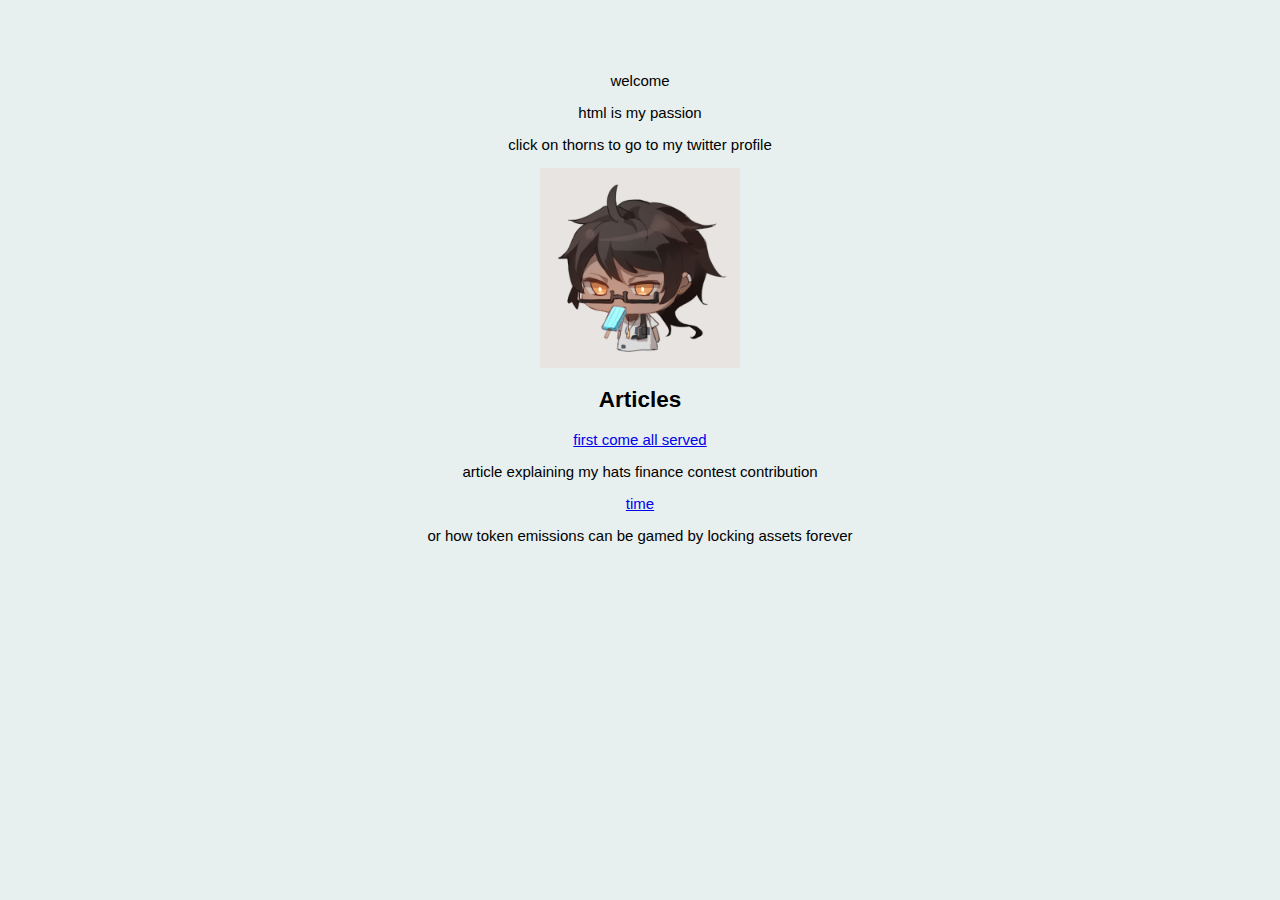
<file: index.html>
<html>
<head>
<title>rokinot's page</title>
<link rel="stylesheet" href="/style.css">

welcome
</head>
<body>
<p>html is my passion</p>
<p>click on thorns to go to my twitter profile</p>

<a href="https://twitter.com/rokinot">
<img src="/thorns.jpg" alt="twitter" width="200" height="200"> 
</a>

<h2>Articles</h2>

<a href="hatsfinance">first come all served</a>
<p>article explaining my hats finance contest contribution</p>
<p><a href="time">time</a></p>
<p>or how token emissions can be gamed by locking assets forever</p>
</body>
</html>
</file>
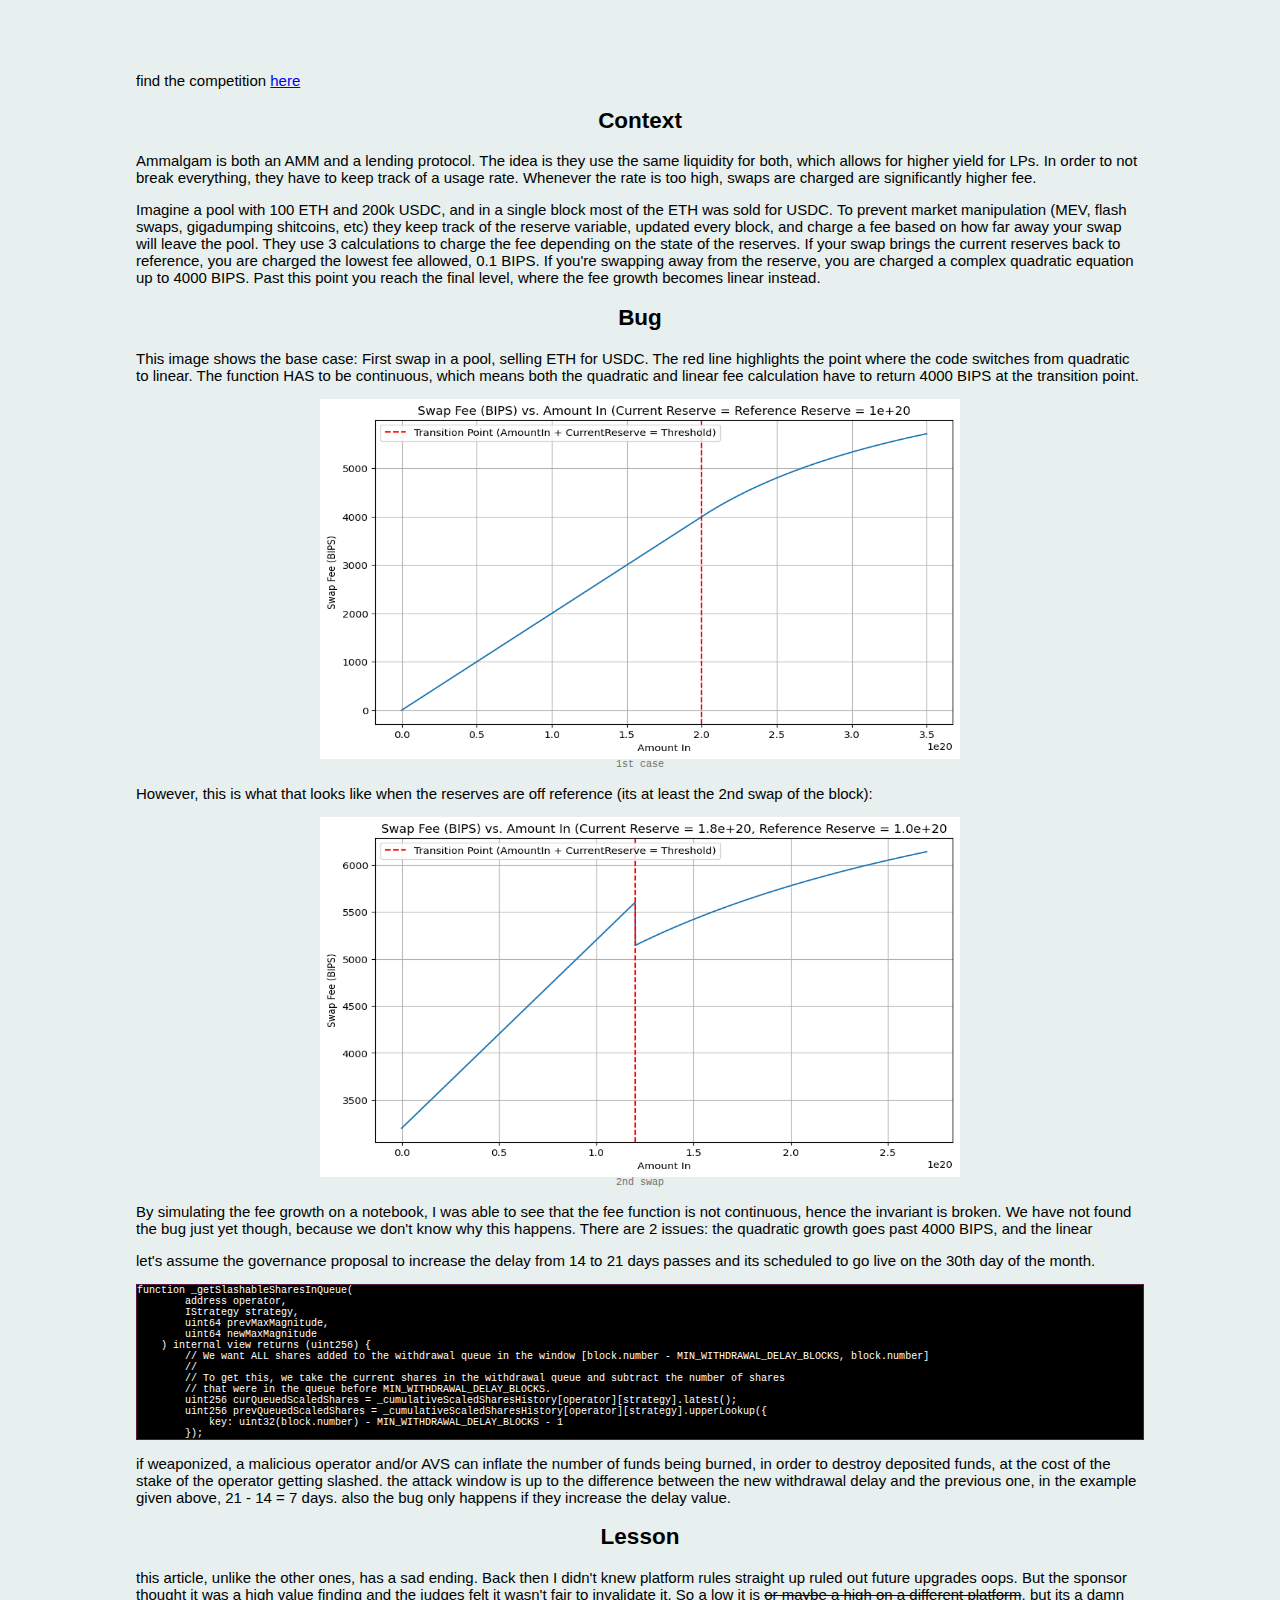
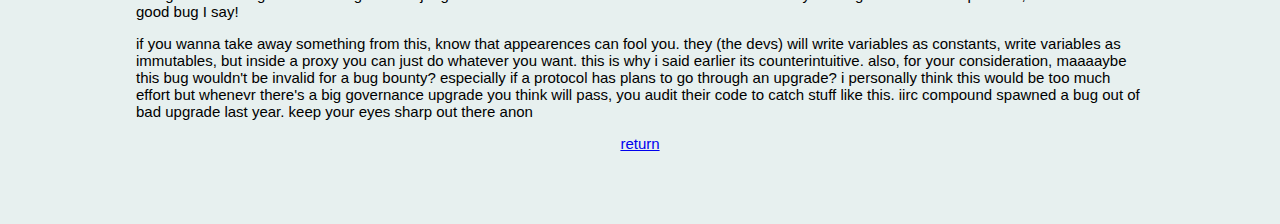
<file: buginabug.html>
<head>
    <title>bug inside a bug inside a bug</title>
    <link rel="stylesheet" href="/style.css">
    </head>
    <style>
    p {
            text-align: start;
    }
            
    </style>
    <body>
    <p>find the competition
    <a href="http://cantina.xyz/competitions/02c29467-cb27-4beb-b2ef-500ad95e1a51">here</a>
    </p>
    <h2 id="-context-">Context</h2>
    <p>Ammalgam is both an AMM and a lending protocol. The idea is they use the same liquidity for both, which allows for higher yield for LPs. In order to not break everything, they have to keep track of a usage rate. Whenever the rate is too high, swaps are charged are significantly higher fee.</p>
    <p>Imagine a pool with 100 ETH and 200k USDC, and in a single block most of the ETH was sold for USDC. To prevent market manipulation (MEV, flash swaps, gigadumping shitcoins, etc) they keep track of the reserve variable, updated every block, and charge a fee based on how far away your swap will leave the pool. They use 3 calculations to charge the fee depending on the state of the reserves. If your swap brings the current reserves back to reference, you are charged the lowest fee allowed, 0.1 BIPS. If you're swapping away from the reserve, you are charged a complex quadratic equation up to 4000 BIPS. Past this point you reach the final level, where the fee growth becomes linear instead. </p>
    <h2 id="-the-bug-">Bug</h2>
    <p>This image shows the base case: First swap in a pool, selling ETH for USDC. The red line highlights the point where the code switches from quadratic to linear. The function HAS to be continuous, which means both the quadratic and linear fee calculation have to return 4000 BIPS at the transition point.</p>
    <img src="/ammalgam1.png" alt="ammalgam10" width="640" height="360"> <figcaption>1st case</figcaption>
    <p>However, this is what that looks like when the reserves are off reference (its at least the 2nd swap of the block): </p>
    <img src="/ammalgam2.png" alt="ammalgam11" width="640" height="360"> <figcaption>2nd swap</figcaption>
    <p>By simulating the fee growth on a notebook, I was able to see that the fee function is not continuous, hence the invariant is broken. We have not found the bug just yet though, because we don't know why this happens. There are 2 issues: the quadratic growth goes past 4000 BIPS, and the linear </p>
    <p>let's assume the governance proposal to increase the delay from 14 to 21 days passes and its scheduled to go live on the 30th day of the month.</p>
    <pre><code><span class="hljs-keyword">function</span> <span class="hljs-title">_getSlashableSharesInQueue(</span>
        address operator,
        IStrategy strategy,
        uint64 prevMaxMagnitude,
        uint64 newMaxMagnitude
    ) internal view returns (uint256) {
        // We want ALL shares added to the withdrawal queue in the window [block.number - MIN_WITHDRAWAL_DELAY_BLOCKS, block.number]
        //
        // To get this, we take the current shares in the withdrawal queue and subtract the number of shares
        // that were in the queue before MIN_WITHDRAWAL_DELAY_BLOCKS.
        uint256 curQueuedScaledShares = _cumulativeScaledSharesHistory[operator][strategy].latest();
        uint256 prevQueuedScaledShares = _cumulativeScaledSharesHistory[operator][strategy].upperLookup({
            key: uint32(block.number) - MIN_WITHDRAWAL_DELAY_BLOCKS - 1
        });</code></pre>
    <p>if weaponized, a malicious operator and/or AVS can inflate the number of funds being burned, in order to destroy deposited funds, at the cost of the stake of the operator getting slashed. the attack window is up to the difference between the new withdrawal delay and the previous one, in the example given above, 21 - 14 = 7 days. also the bug only happens if they increase the delay value.</p>
    <p></p>
    <h2 id="-context-">Lesson</h2>
    <p>this article, unlike the other ones, has a sad ending. Back then I didn't knew platform rules straight up ruled out future upgrades oops. But the sponsor thought it was a high value finding and the judges felt it wasn't fair to invalidate it. So a low it is <s>or maybe a high on a different platform</s>, but its a damn good bug I say!</p>
    <p>if you wanna take away something from this, know that appearences can fool you. they (the devs) will write variables as constants, write variables as immutables, but inside a proxy you can just do whatever you want. this is why i said earlier its counterintuitive. also, for your consideration, maaaaybe this bug wouldn't be invalid for a bug bounty? especially if a protocol has plans to go through an upgrade? i personally think this would be too much effort but whenevr there's a big governance upgrade you think will pass, you audit their code to catch stuff like this. iirc compound spawned a bug out of bad upgrade last year. keep your eyes sharp out there anon</p>
    <p></p>
    <a href="index">return</a>
    </body>
</file>
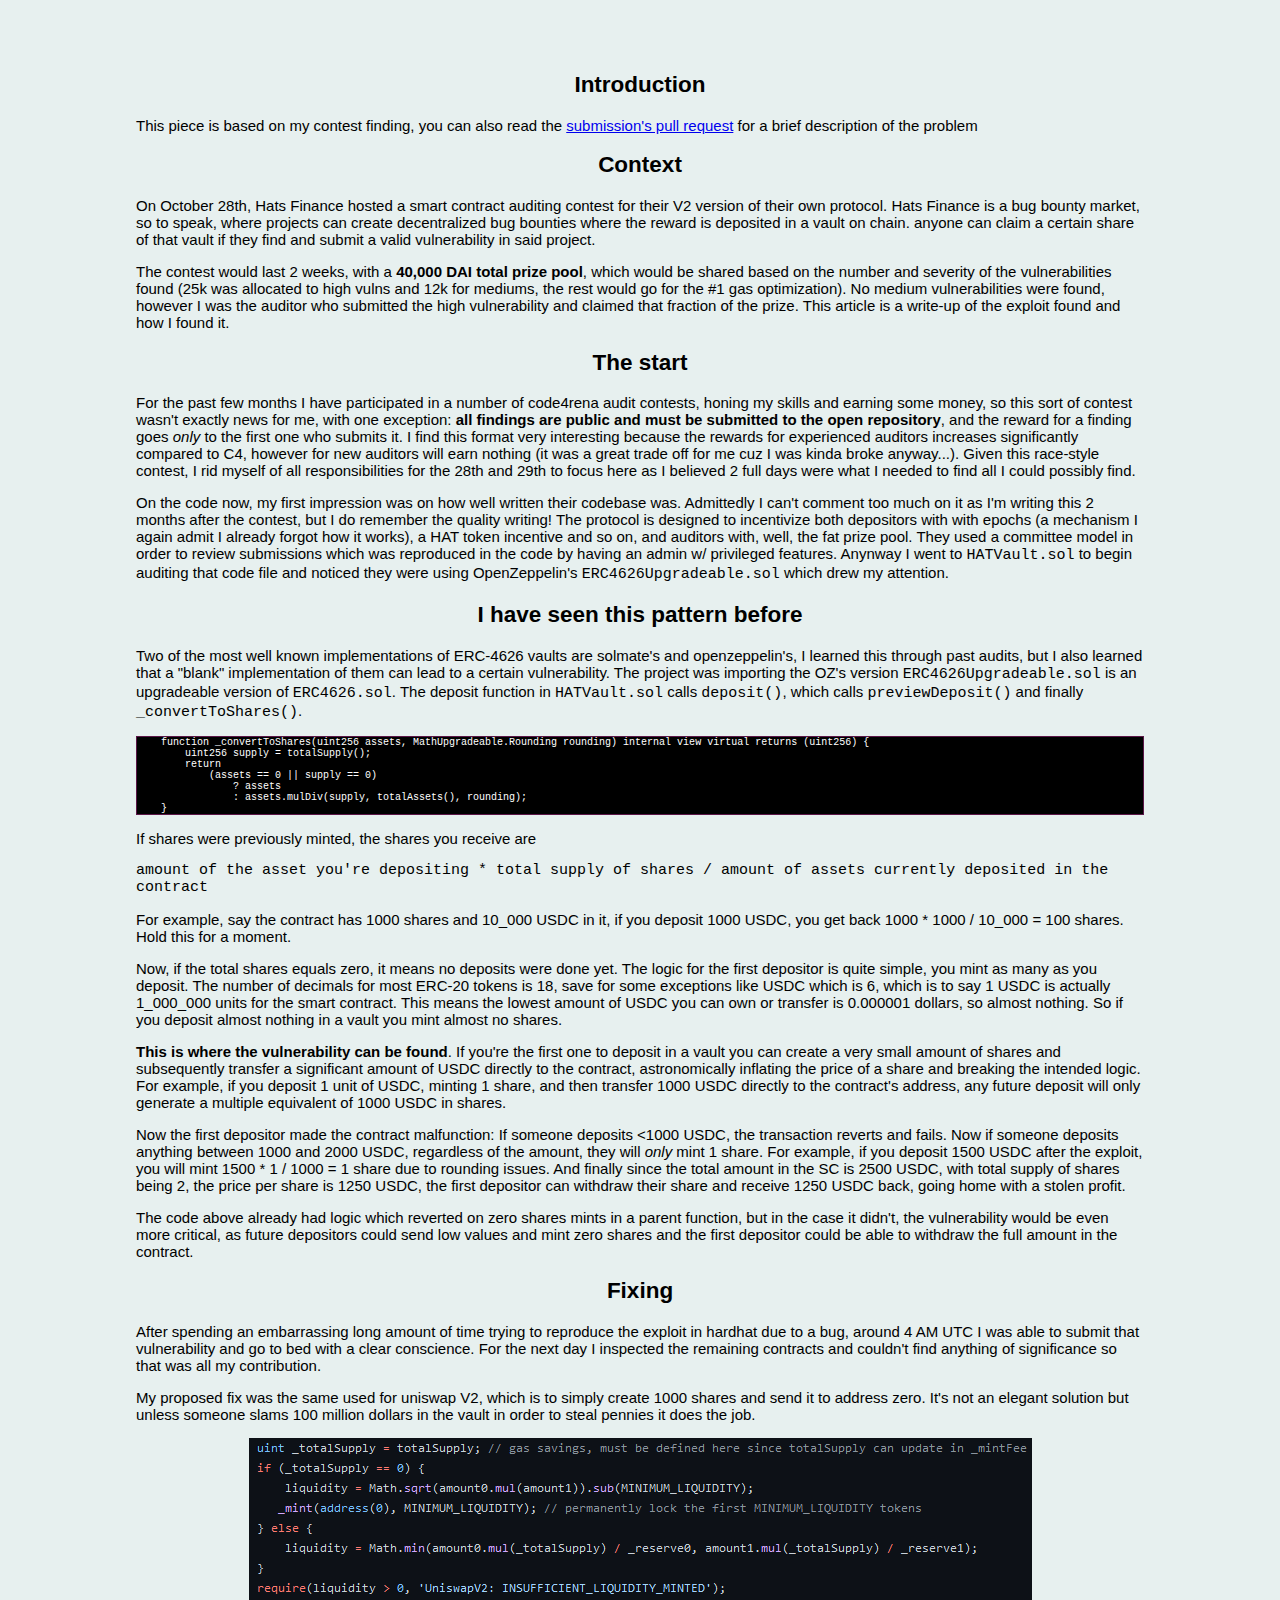
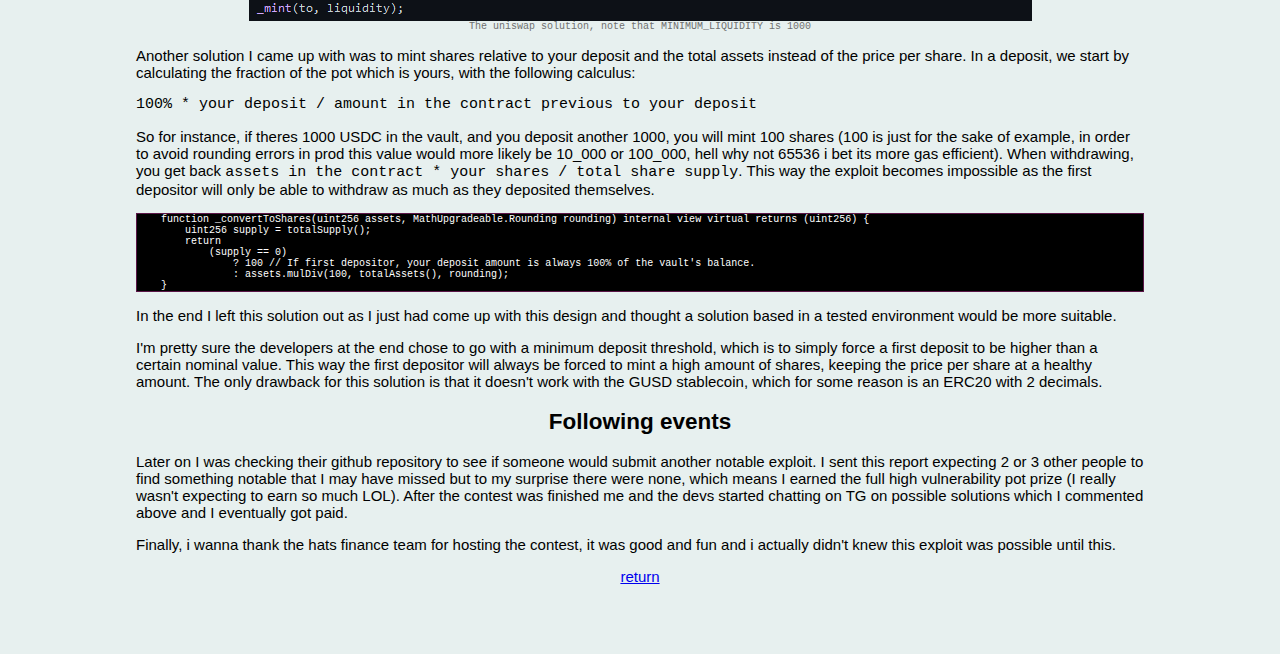
<file: hatsfinance.html>
<head>
<title>first come all served</title>
<link rel="stylesheet" href="/style.css">
</head>
<style>
p {
        text-align: start;
}
        
</style>
<body>
<h2 id="-endtroducing-">Introduction</h2>
<p>This piece is based on my contest finding, you can also read the
<a href="https://github.com/hats-finance/hats-contracts/pull/393#event-7699441361">submission's pull request</a> for a brief description of the problem
</p>
<h2 id="-context-">Context</h2>
<p>On October 28th, Hats Finance hosted a smart contract auditing contest for their V2 version of their own protocol. Hats Finance is a bug bounty market, so to speak, where projects can create decentralized bug bounties where the reward is deposited in a vault on chain. anyone can claim a certain share of that vault if they find and submit a valid vulnerability in said project. </p>
<p>The contest would last 2 weeks, with a <strong>40,000 DAI total prize pool</strong>, which would be shared based on the number and severity of the vulnerabilities found (25k was allocated to high vulns and 12k for mediums, the rest would go for the #1 gas optimization). No medium vulnerabilities were found, however I was the auditor who submitted the high vulnerability and claimed that fraction of the prize. This article is a write-up of the exploit found and how I found it.</p>
<h2 id="-the-start-">The start</h2>
<p>For the past few months I have participated in a number of code4rena audit contests, honing my skills and earning some money, so this sort of contest wasn&#39;t exactly news for me, with one exception: <strong>all findings are public and must be submitted to the open repository</strong>, and the reward for a finding goes <em>only</em> to the first one who submits it. I find this format very interesting because the rewards for experienced auditors increases significantly compared to C4, however for new auditors will earn nothing (it was a great trade off for me cuz I was kinda broke anyway...). Given this race-style contest, I rid myself of all responsibilities for the 28th and 29th to focus here as I believed 2 full days were what I needed to find all I could possibly find.</p>
<p> On the code now, my first impression was on how well written their codebase was. Admittedly I can&#39;t comment too much on it as I&#39;m writing this 2 months after the contest, but I do remember the quality writing! The protocol is designed to incentivize both depositors with with epochs (a mechanism I again admit I already forgot how it works), a HAT token incentive and so on, and auditors with, well, the fat prize pool. They used a committee model in order to review submissions which was reproduced in the code by having an admin w/ privileged features. Anynway I went to <code>HATVault.sol</code> to begin auditing that code file and noticed they were using OpenZeppelin&#39;s <code>ERC4626Upgradeable.sol</code> which drew my attention.</p>
<h2 id="-i-have-seen-this-pattern-before-">I have seen this pattern before</h2>
<p>Two of the most well known implementations of ERC-4626 vaults are solmate&#39;s and openzeppelin&#39;s, I learned this through past audits, but I also learned that a &quot;blank&quot; implementation of them can lead to a certain vulnerability. The project was importing the OZ&#39;s version <code>ERC4626Upgradeable.sol</code> is an upgradeable version of <code>ERC4626.sol</code>. The deposit function in <code>HATVault.sol</code> calls <code>deposit()</code>, which calls <code>previewDeposit()</code> and finally <code>_convertToShares()</code>.</p>
<pre><code>    <span class="hljs-keyword">function</span> <span class="hljs-title">_convertToShares</span>(uint256 assets, MathUpgradeable.Rounding rounding) internal view virtual returns (uint256) {
        uint256 supply = totalSupply();
        <span class="hljs-keyword">return</span>
            (assets == <span class="hljs-number">0</span> || supply == <span class="hljs-number">0</span>)
                ? assets
                : <span class="hljs-type">assets.mulDiv</span>(supply, totalAssets(), rounding);
    }
</code></pre>
<p>If shares were previously minted, the shares you receive are </p>
<p><code>amount of the asset you&#39;re depositing * total supply of shares / amount of assets currently deposited in the contract</code></p>
<p>For example, say the contract has 1000 shares and 10_000 USDC in it, if you deposit 1000 USDC, you get back 1000 * 1000 / 10_000 = 100 shares. Hold this for a moment.</p>
<p>Now, if the total shares equals zero, it means no deposits were done yet. The logic for the first depositor is quite simple, you mint as many as you deposit. The number of decimals for most ERC-20 tokens is 18, save for some exceptions like USDC which is 6, which is to say 1 USDC is actually 1_000_000 units for the smart contract. This means the lowest amount of USDC you can own or transfer is 0.000001 dollars, so almost nothing. So if you deposit almost nothing in a vault you mint almost no shares.</p>
<p><strong>This is where the vulnerability can be found</strong>. If you&#39;re the first one to deposit in a vault you can create a very small amount of shares and subsequently transfer a significant amount of USDC directly to the contract, astronomically inflating the price of a share and breaking the intended logic. For example, if you deposit 1 unit of USDC, minting 1 share, and then transfer 1000 USDC directly to the contract&#39;s address, any future deposit will only generate a multiple equivalent of 1000 USDC in shares. </p>
<p>Now the first depositor made the contract malfunction: If someone deposits &lt;1000 USDC, the transaction reverts and fails. Now if someone deposits anything between 1000 and 2000 USDC, regardless of the amount, they will <em>only</em> mint 1 share. For example, if you deposit 1500 USDC after the exploit, you will mint 1500 * 1 / 1000 = 1 share due to rounding issues. And finally since the total amount in the SC is 2500 USDC, with total supply of shares being 2, the price per share is 1250 USDC, the first depositor can withdraw their share and receive 1250 USDC back, going home with a stolen profit.</p>
<p>The code above already had logic which reverted on zero shares mints in a parent function, but in the case it didn&#39;t, the vulnerability would be even more critical, as future depositors could send low values and mint zero shares and the first depositor could be able to withdraw the full amount in the contract.</p>
<h2 id="-fixing-">Fixing</h2>
<p>After spending an embarrassing long amount of time trying to reproduce the exploit in hardhat due to a bug, around 4 AM UTC I was able to submit that vulnerability and go to bed with a clear conscience. For the next day I inspected the remaining contracts and couldn&#39;t find anything of significance so that was all my contribution.</p>
<p>My proposed fix was the same used for uniswap V2, which is to simply create 1000 shares and send it to address zero. It&#39;s not an elegant solution but unless someone slams 100 million dollars in the vault in order to steal pennies it does the job. </p>
<img src="/univ2.PNG" alt="univ2solution"> <figcaption>The uniswap solution, note that MINIMUM_LIQUIDITY is 1000</figcaption>
<p>Another solution I came up with was to mint shares relative to your deposit and the total assets instead of the price per share. In a deposit, we start by calculating the fraction of the pot which is yours, with the following calculus: </p>
<p><code>100% * your deposit / amount in the contract previous to your deposit</code></p>
<p>So for instance, if theres 1000 USDC in the vault, and you deposit another 1000, you will mint 100 shares (100 is just for the sake of example, in order to avoid rounding errors in prod this value would more likely be 10_000 or 100_000, hell why not 65536 i bet its more gas efficient). When withdrawing, you get back <code>assets in the contract * your shares / total share supply</code>. This way the exploit becomes impossible as the first depositor will only be able to withdraw as much as they deposited themselves. </p>
<pre><code>    <span class="hljs-keyword">function</span> <span class="hljs-title">_convertToShares</span>(uint256 assets, MathUpgradeable.Rounding rounding) internal view virtual returns (uint256) {
        uint256 supply = totalSupply();
        <span class="hljs-keyword">return</span>
            (supply == <span class="hljs-number">0</span>)
                ? <span class="hljs-number">100</span> // <span class="hljs-keyword">If</span> first depositor, your deposit amount <span class="hljs-keyword">is</span> always <span class="hljs-number">100</span>% <span class="hljs-keyword">of</span> the vault<span class="hljs-symbol">'s</span> balance.
                : <span class="hljs-type">assets.mulDiv</span>(<span class="hljs-number">100</span>, totalAssets(), rounding);
    }
</code></pre><p>In the end I left this solution out as I just had come up with this design and thought a solution based in a tested environment would be more suitable.</p>
<p>I&#39;m pretty sure the developers at the end chose to go with a minimum deposit threshold, which is to simply force a first deposit to be higher than a certain nominal value. This way the first depositor will always be forced to mint a high amount of shares, keeping the price per share at a healthy amount. The only drawback for this solution is that it doesn&#39;t work with the GUSD stablecoin, which for some reason is an ERC20 with 2 decimals.</p>
<h2 id="-following-events-">Following events</h2>
<p>Later on I was checking their github repository to see if someone would submit another notable exploit. I sent this report expecting 2 or 3 other people to find something notable that I may have missed but to my surprise there were none, which means I earned the full high vulnerability pot prize (I really wasn&#39;t expecting to earn so much LOL). After the contest was finished me and the devs started chatting on TG on possible solutions which I commented above and I eventually got paid.</p>
<p>Finally, i wanna thank the hats finance team for hosting the contest, it was good and fun and i actually didn't knew this exploit was possible until this.</p>
<p></p>
<a href="index">return</a>
</body>
</file>
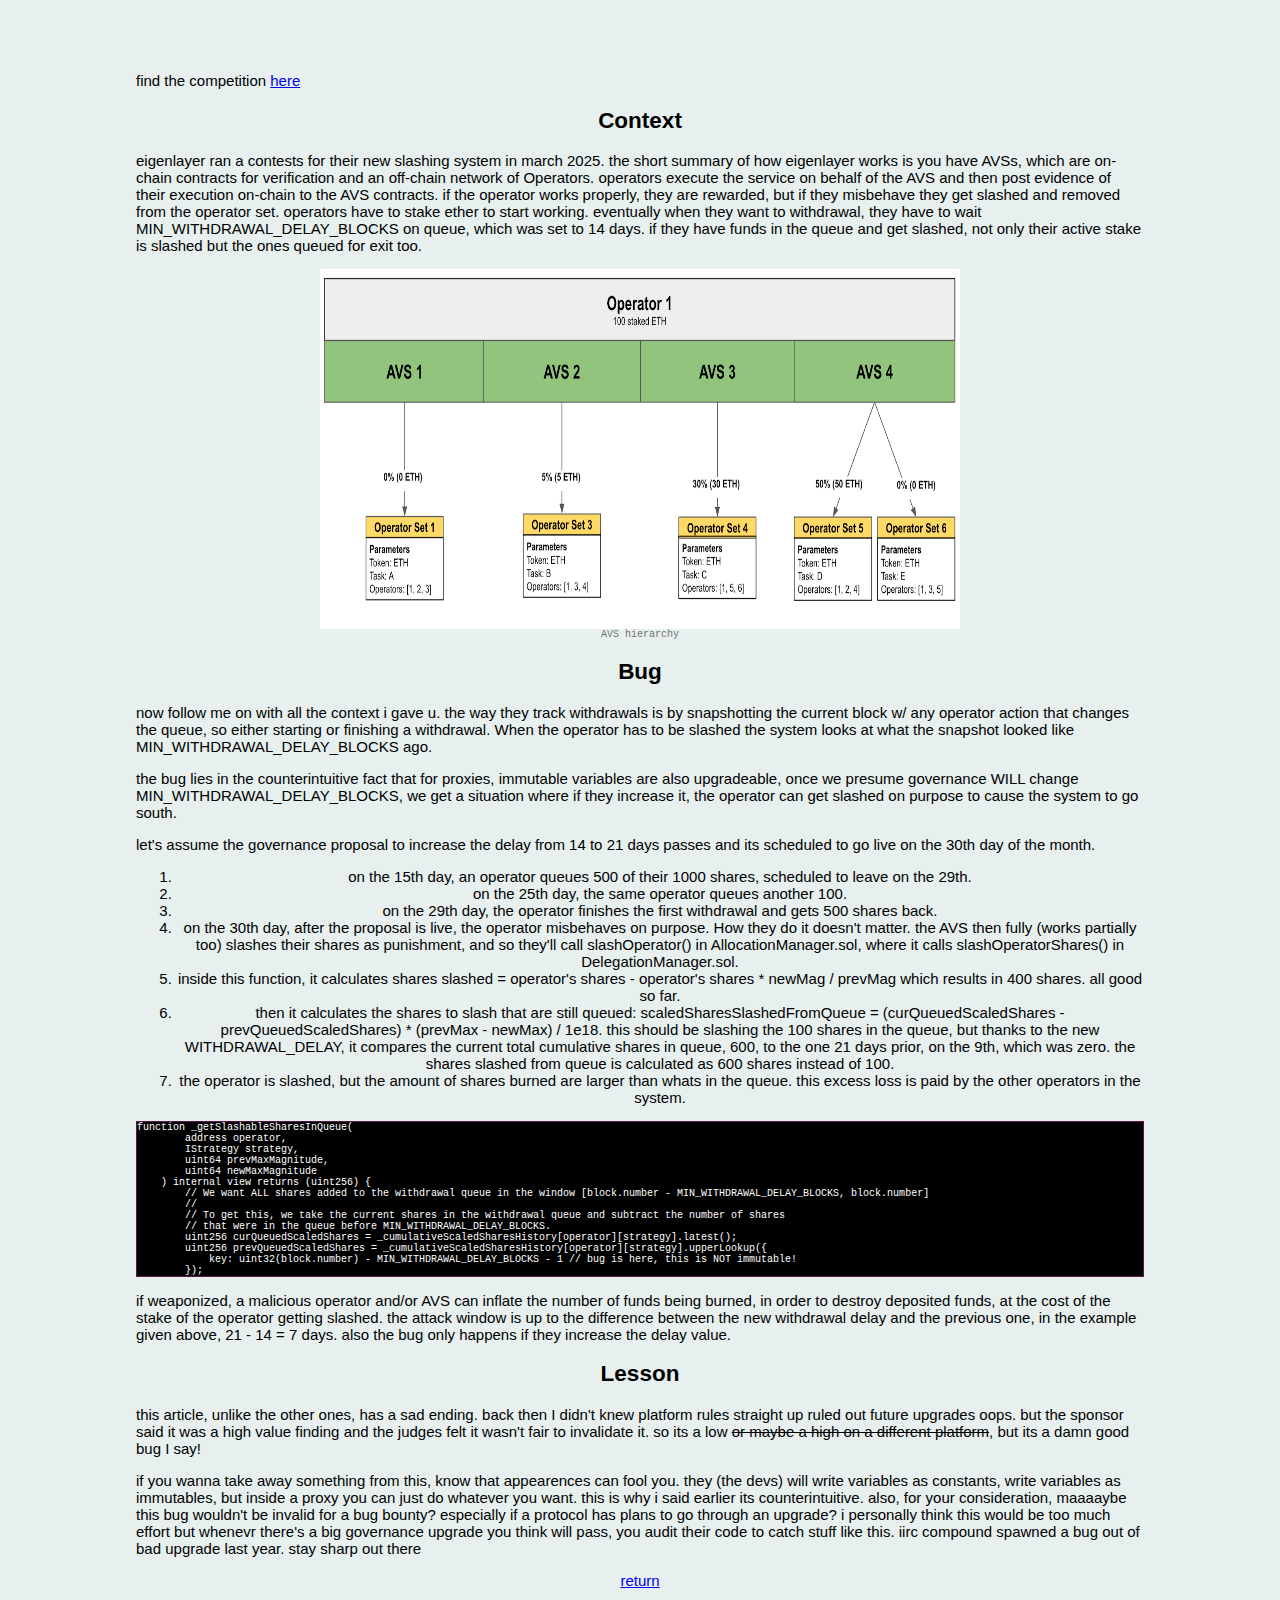
<file: proxies.html>
<head>
    <title>nothing is sacred for proxies</title>
    <link rel="stylesheet" href="/style.css">
    </head>
    <style>
    p {
            text-align: start;
    }
            
    </style>
    <body>
    <p>find the competition
    <a href="https://cantina.xyz/competitions/e7af4986-183d-4764-8bd2-1d6b47f87d99">here</a>
    </p>
    <h2 id="-context-">Context</h2>
    <p>eigenlayer ran a contests for their new slashing system in march 2025. the short summary of how eigenlayer works is you have AVSs, which are on-chain contracts for verification and an off-chain network of Operators. operators execute the service on behalf of the AVS and then post evidence of their execution on-chain to the AVS contracts. if the operator works properly, they are rewarded, but if they misbehave they get slashed and removed from the operator set. operators have to stake ether to start working. eventually when they want to withdrawal, they have to wait MIN_WITHDRAWAL_DELAY_BLOCKS on queue, which was set to 14 days. if they have funds in the queue and get slashed, not only their active stake is slashed but the ones queued for exit too.</p>
    <img src="/eigenranks.png" alt="eigenranks" width="640" height="360"> <figcaption>AVS hierarchy</figcaption>
    <h2 id="-the-bug-">Bug</h2>
    <p>now follow me on with all the context i gave u. the way they track withdrawals is by snapshotting the current block w/ any operator action that changes the queue, so either starting or finishing a withdrawal. When the operator has to be slashed the system looks at what the snapshot looked like MIN_WITHDRAWAL_DELAY_BLOCKS ago. </p>
    <p>the bug lies in the counterintuitive fact that for proxies, immutable variables are also upgradeable, once we presume governance WILL change MIN_WITHDRAWAL_DELAY_BLOCKS, we get a situation where if they increase it, the operator can get slashed on purpose to cause the system to go south. </p>
    <p>let's assume the governance proposal to increase the delay from 14 to 21 days passes and its scheduled to go live on the 30th day of the month.</p>
    <ol>
        <li>on the 15th day, an operator queues 500 of their 1000 shares, scheduled to leave on the 29th.</li>
        <li>on the 25th day, the same operator queues another 100.</li>
        <li>on the 29th day, the operator finishes the first withdrawal and gets 500 shares back.</li>
        <li>on the 30th day, after the proposal is live, the operator misbehaves on purpose. How they do it doesn't matter. the AVS then fully (works partially too) slashes their shares as punishment, and so they'll call slashOperator() in AllocationManager.sol, where it calls slashOperatorShares() in DelegationManager.sol.</li>
        <li>inside this function, it calculates shares slashed = operator's shares - operator's shares * newMag / prevMag which results in 400 shares. all good so far.</li>
        <li>then it calculates the shares to slash that are still queued: scaledSharesSlashedFromQueue = (curQueuedScaledShares - prevQueuedScaledShares) * (prevMax - newMax) / 1e18. this should be slashing the 100 shares in the queue, but thanks to the new WITHDRAWAL_DELAY, it compares the current total cumulative shares in queue, 600, to the one 21 days prior, on the 9th, which was zero. the shares slashed from queue is calculated as 600 shares instead of 100.</li>
        <li>the operator is slashed, but the amount of shares burned are larger than whats in the queue. this excess loss is paid by the other operators in the system.</li>
    </ol>
    <pre><code class="js"><span class="hljs-keyword">function</span> <span class="hljs-title">_getSlashableSharesInQueue(</span>
        address operator,
        IStrategy strategy,
        uint64 prevMaxMagnitude,
        uint64 newMaxMagnitude
    ) internal view returns (uint256) {
        // We want ALL shares added to the withdrawal queue in the window [block.number - MIN_WITHDRAWAL_DELAY_BLOCKS, block.number]
        //
        // To get this, we take the current shares in the withdrawal queue and subtract the number of shares
        // that were in the queue before MIN_WITHDRAWAL_DELAY_BLOCKS.
        uint256 curQueuedScaledShares = _cumulativeScaledSharesHistory[operator][strategy].latest();
        uint256 prevQueuedScaledShares = _cumulativeScaledSharesHistory[operator][strategy].upperLookup({
            key: uint32(block.number) - MIN_WITHDRAWAL_DELAY_BLOCKS - 1 // bug is here, this is NOT immutable!
        });</code></pre>
    <p>if weaponized, a malicious operator and/or AVS can inflate the number of funds being burned, in order to destroy deposited funds, at the cost of the stake of the operator getting slashed. the attack window is up to the difference between the new withdrawal delay and the previous one, in the example given above, 21 - 14 = 7 days. also the bug only happens if they increase the delay value.</p>
    <p></p>
    <h2 id="-context-">Lesson</h2>
    <p>this article, unlike the other ones, has a sad ending. back then I didn't knew platform rules straight up ruled out future upgrades oops. but the sponsor said it was a high value finding and the judges felt it wasn't fair to invalidate it. so its a low <s>or maybe a high on a different platform</s>, but its a damn good bug I say!</p>
    <p>if you wanna take away something from this, know that appearences can fool you. they (the devs) will write variables as constants, write variables as immutables, but inside a proxy you can just do whatever you want. this is why i said earlier its counterintuitive. also, for your consideration, maaaaybe this bug wouldn't be invalid for a bug bounty? especially if a protocol has plans to go through an upgrade? i personally think this would be too much effort but whenevr there's a big governance upgrade you think will pass, you audit their code to catch stuff like this. iirc compound spawned a bug out of bad upgrade last year. stay sharp out there</p>
    <p></p>
    <a href="index">return</a>
    </body>
</file>
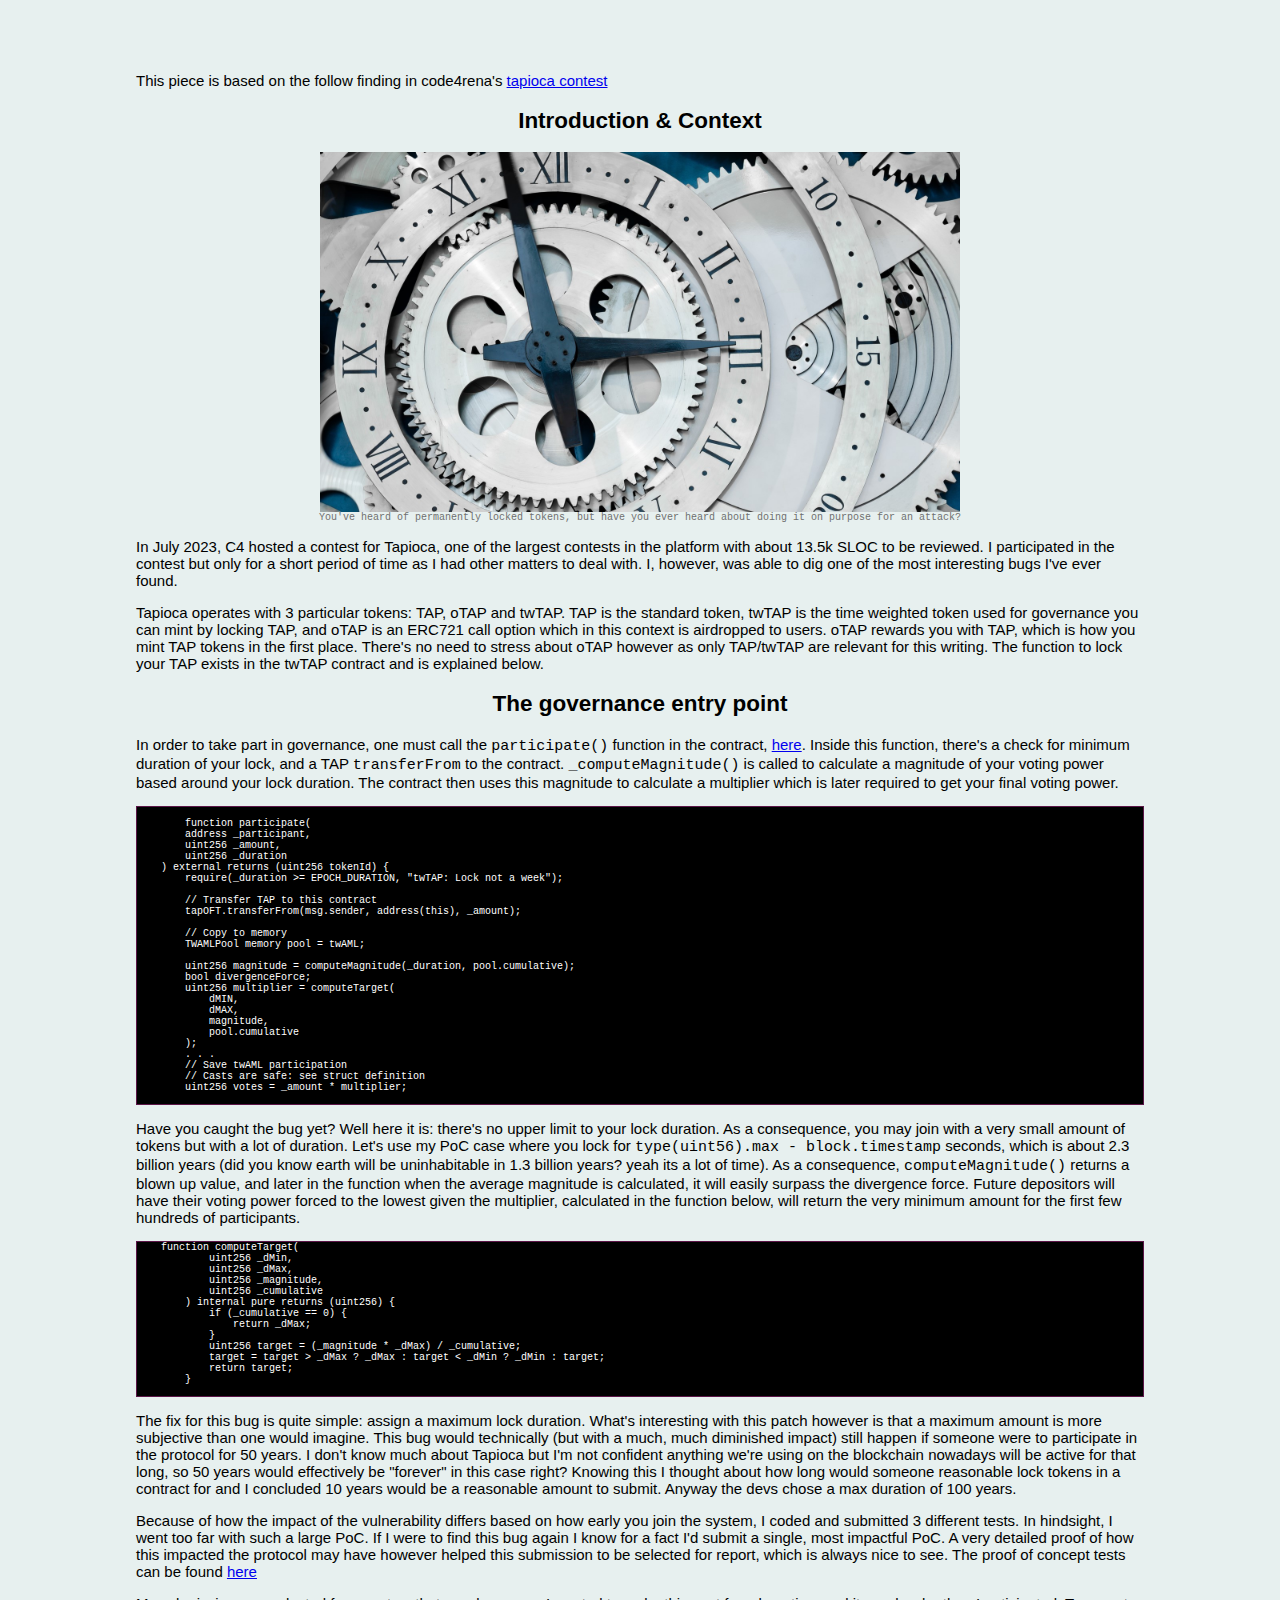
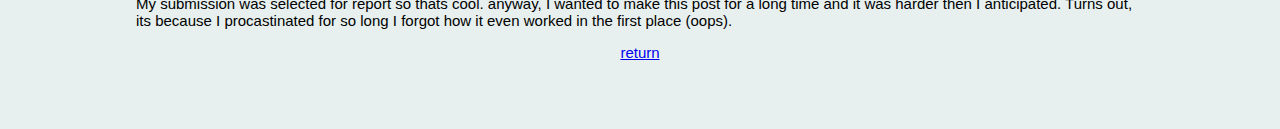
<file: time.html>
<head>
    <title>time</title>
    <link rel="stylesheet" href="/style.css">
    </head>
    <style>
    p {
            text-align: start;
    }
            
    </style>
    <body>
    <p>This piece is based on the follow finding in code4rena's
    <a href="https://code4rena.com/reports/2023-07-tapioca">tapioca contest</a>
    </p>
    <h2 id="-context-">Introduction & Context</h2>
    <img src="/time.jpeg" alt="univ2solution" width="640" height="360"> <figcaption>You've heard of permanently locked tokens, but have you ever heard about doing it on purpose for an attack?</figcaption>
    <p>In July 2023, C4 hosted a contest for Tapioca, one of the largest contests in the platform with about 13.5k SLOC to be reviewed. I participated in the contest but only for a short period of time as I had other matters to deal with. I, however, was able to dig one of the most interesting bugs I've ever found.</p>
    <p>Tapioca operates with 3 particular tokens: TAP, oTAP and twTAP. TAP is the standard token, twTAP is the time weighted token used for governance you can mint by locking TAP, and oTAP is an ERC721 call option which in this context is airdropped to users. oTAP rewards you with TAP, which is how you mint TAP tokens in the first place. There's no need to stress about oTAP however as only TAP/twTAP are relevant for this writing. The function to lock your TAP exists in the twTAP contract and is explained below.</p>
    <p></p>
    <h2 id="-the-bug-">The governance entry point</h2>
    <p>In order to take part in governance, one must call the <code>participate()</code> function in the contract, <a href="https://github.com/Tapioca-DAO/tap-token-audit/blob/main/contracts/governance/twTAP.sol#L252">here</a>. Inside this function, there's a check for minimum duration of your lock, and a TAP <code>transferFrom</code> to the contract. <code>_computeMagnitude()</code> is called to calculate a magnitude of your voting power based around your lock duration. The contract then uses this magnitude to calculate a multiplier which is later required to get your final voting power. </p>
    <pre><code>
        <span class="hljs-keyword">function</span> <span class="hljs-title">participate(</span>
        address _participant,
        uint256 _amount,
        uint256 _duration
    ) external returns (uint256 tokenId) {
        require(_duration >= EPOCH_DURATION, "twTAP: Lock not a week");

        // Transfer TAP to this contract
        tapOFT.transferFrom(msg.sender, address(this), _amount);

        // Copy to memory
        TWAMLPool memory pool = twAML;

        uint256 magnitude = computeMagnitude(_duration, pool.cumulative);
        bool divergenceForce;
        uint256 multiplier = computeTarget(
            dMIN,
            dMAX,
            magnitude,
            pool.cumulative
        );
        . . .
        // Save twAML participation
        // Casts are safe: see struct definition
        uint256 votes = _amount * multiplier;
    </code></pre>
    <p>Have you caught the bug yet? Well here it is: there's no upper limit to your lock duration. As a consequence, you may join with a very small amount of tokens but with a lot of duration. Let's use my PoC case where you lock for <code>type(uint56).max - block.timestamp</code> seconds, which is about 2.3 billion years (did you know earth will be uninhabitable in 1.3 billion years? yeah its a lot of time). As a consequence, <code>computeMagnitude()</code> returns a blown up value, and later in the function when the average magnitude is calculated, it will easily surpass the divergence force. Future depositors will have their voting power forced to the lowest given the multiplier, calculated in the function below, will return the very minimum amount for the first few hundreds of participants.</p>
    <pre><code>    <span class="hljs-keyword">function</span> <span class="hljs-title">computeTarget(</span>
            uint256 _dMin,
            uint256 _dMax,
            uint256 _magnitude,
            uint256 _cumulative
        ) internal pure returns (uint256) {
            if (_cumulative == 0) {
                return _dMax;
            }
            uint256 target = (_magnitude * _dMax) / _cumulative;
            target = target > _dMax ? _dMax : target < _dMin ? _dMin : target;
            return target;
        }
    </code></pre>
    <p>The fix for this bug is quite simple: assign a maximum lock duration. What's interesting with this patch however is that a maximum amount is more subjective than one would imagine. This bug would technically (but with a much, much diminished impact) still happen if someone were to participate in the protocol for 50 years. I don't know much about Tapioca but I'm not confident anything we're using on the blockchain nowadays will be active for that long, so 50 years would effectively be "forever" in this case right? Knowing this I thought about how long would someone reasonable lock tokens in a contract for and I concluded 10 years would be a reasonable amount to submit. Anyway the devs chose a max duration of 100 years.</p>
    <p>Because of how the impact of the vulnerability differs based on how early you join the system, I coded and submitted 3 different tests. In hindsight, I went too far with such a large PoC. If I were to find this bug again I know for a fact I'd submit a single, most impactful PoC. A very detailed proof of how this impacted the protocol may have however helped this submission to be selected for report, which is always nice to see. The proof of concept tests can be found <a href="https://github.com/code-423n4/2023-07-tapioca-findings/issues/187">here</a> </p>
    <p>My submission was selected for report so thats cool. anyway, I wanted to make this post for a long time and it was harder then I anticipated. Turns out, its because I procastinated for so long I forgot how it even worked in the first place (oops). </p>
    <p></p>
    <a href="index">return</a>
    </body>
</file>
<file: style.css>
body {
    text-align: center;
    background-color: #E7F0EF;
    font-size: 15px;
    font-family: 'Segoe UI', Tahoma, Geneva, Verdana, sans-serif;
    padding: 5% 10%;
}

pre {
    background-color: #000000;
    text-align: left;
    color: #FFFFFF;
    border-style: solid;
    border-color: #5b1647;
    border-width: 1px;
    font-size: small;
}

figcaption {
    font: 10px monospace;   
    color: #707070;
}
</file>
